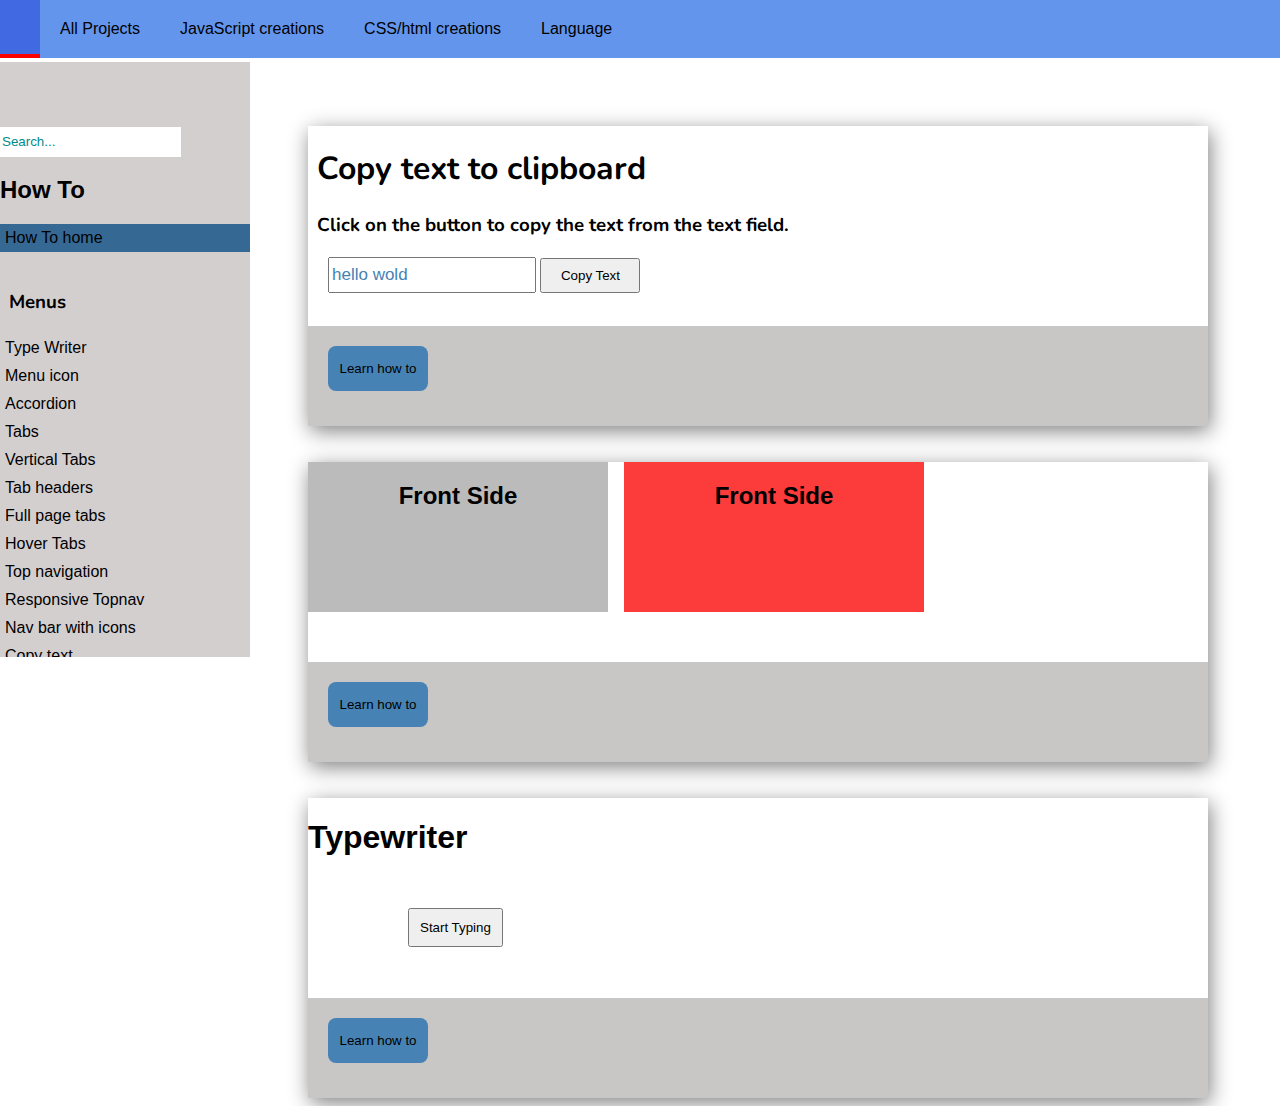
<file: index.html>
<!DOCTYPE html>
<html lang="en">
<head>
    <meta charset="UTF-8">
    <meta http-equiv="X-UA-Compatible" content="IE=edge">
    <meta name="viewport" content="width=device-width, initial-scale=1.0">
    <title>How to make </title>
    <link rel="stylesheet" href="https://cdnjs.cloudflare.com/ajax/libs/font-awesome/6.0.0-beta3/css/all.min.css" integrity="sha512-Fo3rlrZj/k7ujTnHg4CGR2D7kSs0v4LLanw2qksYuRlEzO+tcaEPQogQ0KaoGN26/zrn20ImR1DfuLWnOo7aBA==" crossorigin="anonymous" referrerpolicy="no-referrer" />
    <link rel="stylesheet" href="./css/style.css">
</head>
<body>
    

    <nav>
            <div class="listitem">
                <li><a href="#"><i class="fas fa-home"></i></a></li>
                <li><a href="#">All Projects</a></li>
                <li><a href="#">JavaScript creations</a></li>
                <li><a href="#">CSS/html creations</a></li>
                <li onclick="show()"><a href="#">Language <i class="fas fa-sort-down"></i></a></li>
            </div>
        </nav>

        <div class="s-nav">
            <div class="list">
                <input type="search" name="" id="" placeholder="Search...">
                <h2>How To</h2>
                <li id="home"><a href="#">How To home</a></li><br>
                <h3>Menus</h3>
                <li><a href="#">Type Writer</a></li>
                <li><a href="#">Menu icon</a></li>
                <li><a href="#">Accordion</a></li>
                <li><a href="#">Tabs</a></li>
                <li><a href="#">Vertical Tabs</a></li>
                <li><a href="#">Tab headers</a></li>
                <li><a href="#">Full page tabs</a></li>
                <li><a href="#">Hover Tabs</a></li>
                <li><a href="#">Top navigation</a></li>
                <li><a href="#">Responsive Topnav</a></li>
                <li><a href="#">Nav bar with icons</a></li>
                <li><a href="#">Copy text</a></li>
                <li><a href="#">Search bar</a></li>
                <li><a href="#">Fixed sidebar</a></li>
            </div>
        </div>
        <!-- <marquee behavior="" direction="0.5s">hello</marquee> --> <br>
<div class="s-tit">
    <div class="lang" id="s-lang">
        <div class="language">
            <i class="fas fa-times" onclick="mylist()" ></i>
            <a href="#"><h2>Singhala (Sri lanka) <img src="./img/sri lanka.png" width="40" alt=""></h2><hr></a>
            <a href="#"><h2>English (england)    <img src="./img/england.png" width="40" alt=""></h2></a>
        </div>
    </div>


    <div class="copy">
        <div class="clip">
            <h1>Copy text to clipboard</h1>
            <h3>Click on the button to copy the text from the text field.</h3>
            <input type="text" id="myInput" placeholder="Some one..." value="hello wold" required >
            <input type="button" value="Copy Text" onclick="myFunc()" required>
        </div>
        <a href="./copyT.html" class="leran"><button>Learn how to</button></a>
    </div><br><br>

    <div class="filp">
        <div class="flip-box">
            <div class="flip-box1">
                <div class="flip-box-inner">
                  <div class="flip-box-front">
                    <h2>Front Side</h2>
                  </div>
                  <div class="flip-box-back">
                    <h2>Back Side</h2>
                  </div>
                </div>
              </div>

              <div class="flip-box2">
                <div class="flip-box-inner2">
                  <div class="flip-box-front2">
                    <h2>Front Side</h2>
                  </div>
                  <div class="flip-box-back2">
                    <h2>Back Side</h2>
                  </div>
                </div>
              </div>
        </div>
        <a href="" class="leran"><button>Learn how to</button></a>
    </div><br><br>

    <div class="a-type">
        <div class="s-type">
            <h1>Typewriter</h1>
            <button onclick="type2()" class="ss">Start Typing</button>
            <p id="demo"></p>
        </div>
        <a href="" class="leran"><button>Learn how to</button></a>
    </div>


</div>



<!-- <footer><marquee behavior="" direction="">Desingned by imeth chenitha</marquee></footer> -->
    <script src="./js/script.js"></script>
</body>
</html>
</file>
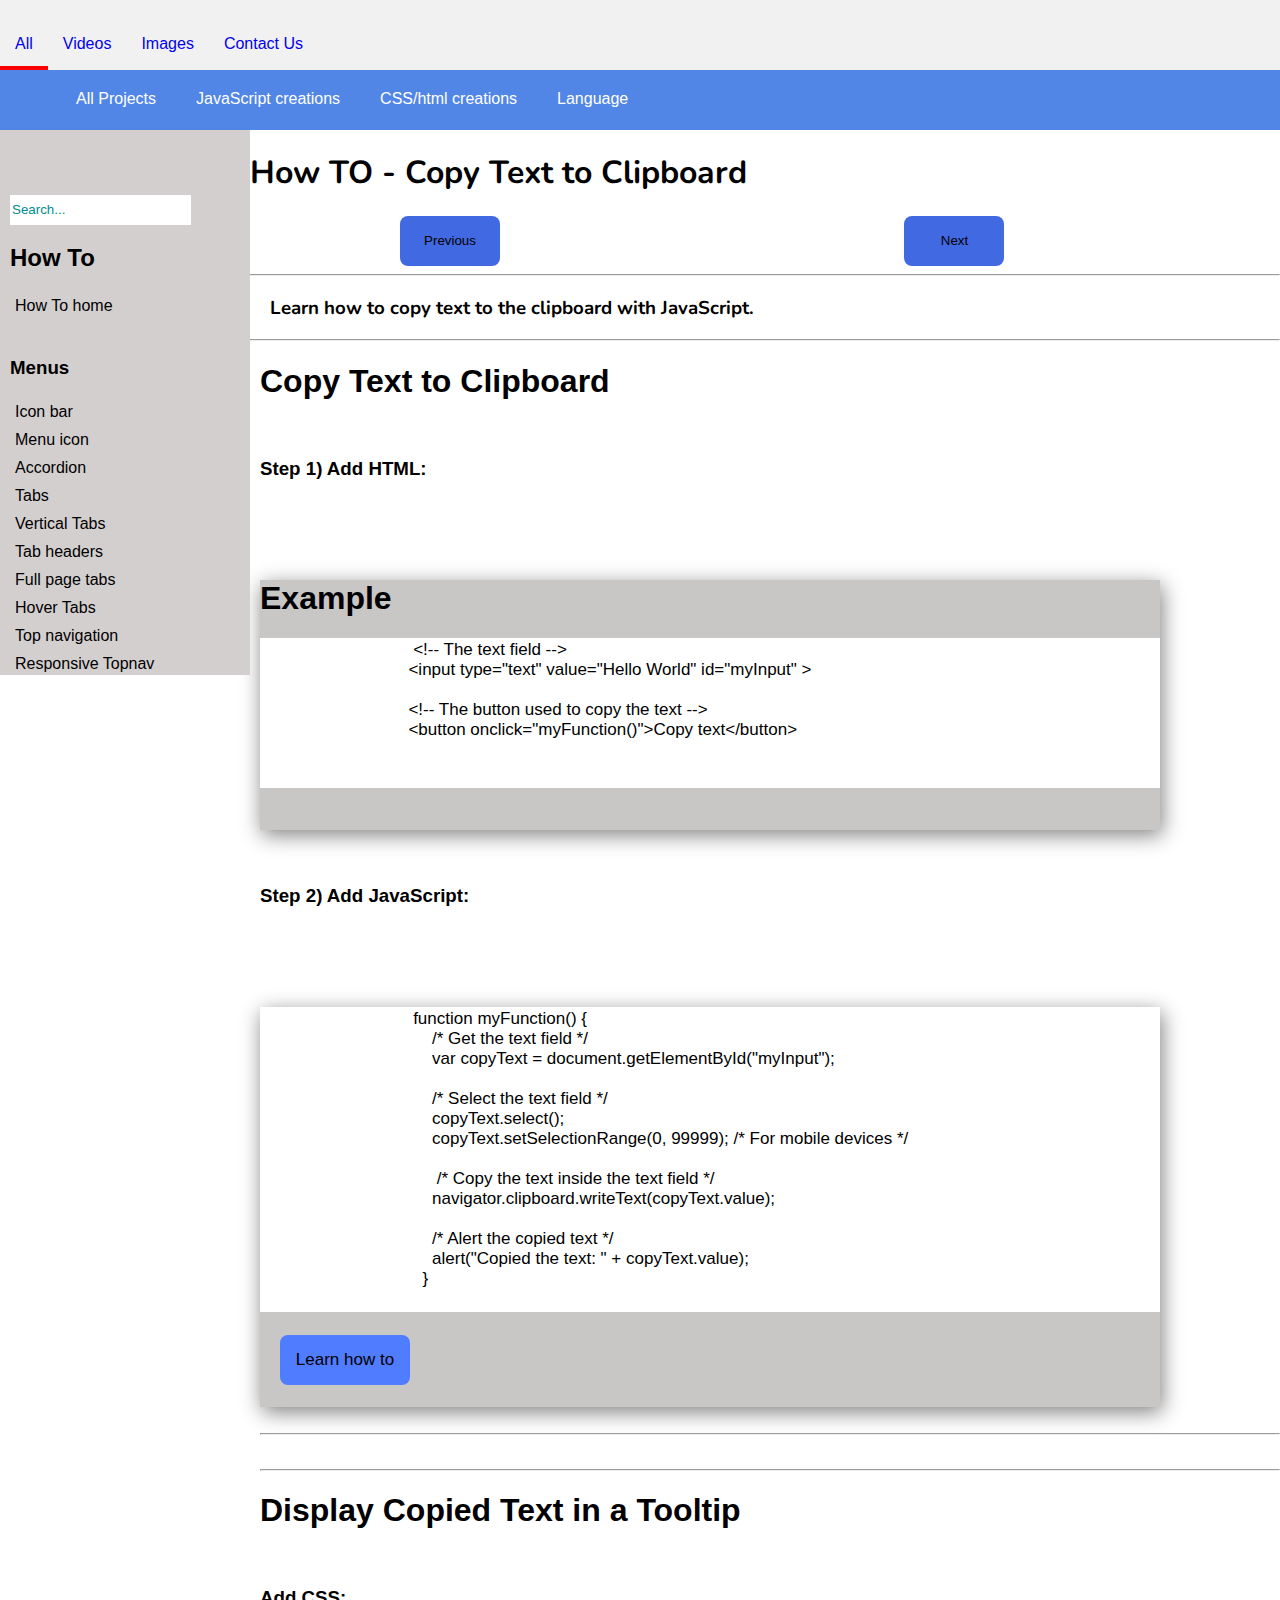
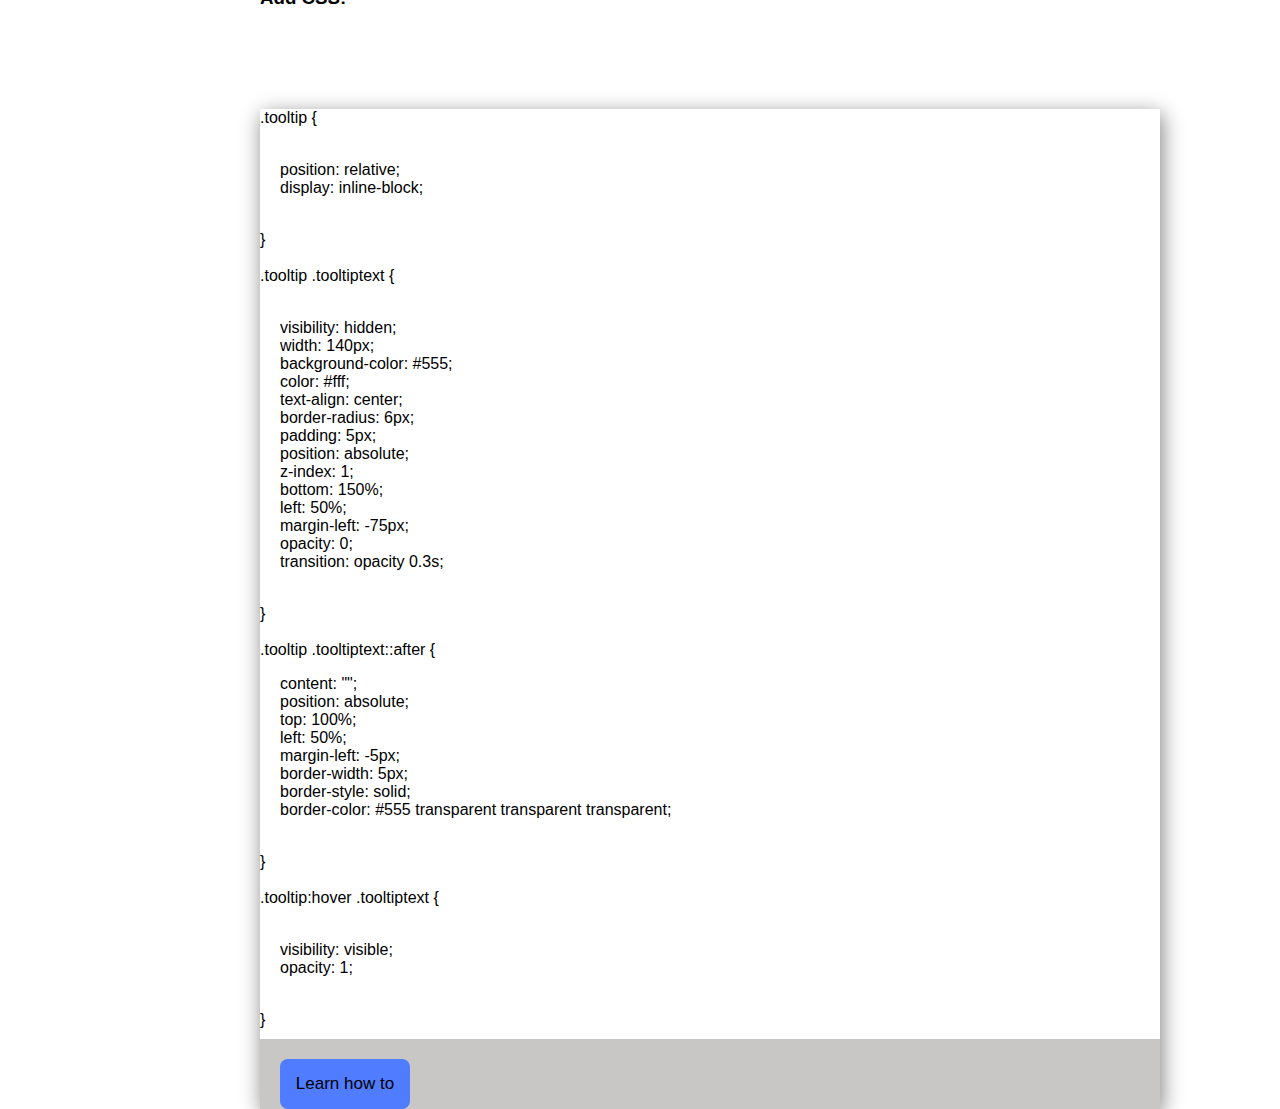
<file: copyT.html>
<!DOCTYPE html>
<html lang="en">
<head>
    <meta charset="UTF-8">
    <meta http-equiv="X-UA-Compatible" content="IE=edge">
    <meta name="viewport" content="width=device-width, initial-scale=1.0">
    <title>Copy Text</title>
    <link rel="stylesheet" href="./copyT.css">
    <link rel="stylesheet" href="https://cdnjs.cloudflare.com/ajax/libs/font-awesome/6.0.0-beta3/css/all.min.css" integrity="sha512-Fo3rlrZj/k7ujTnHg4CGR2D7kSs0v4LLanw2qksYuRlEzO+tcaEPQogQ0KaoGN26/zrn20ImR1DfuLWnOo7aBA==" crossorigin="anonymous" referrerpolicy="no-referrer" />
</head>
<body>
    <style>
       
        </style>
        </head>
        <body>
        
        <div class="top-container">
            <li class="all"><a href="#" >All</a></li>
            <li><a href="#">Videos</a></li>
            <li><a href="#">Images</a></li>
            <li><a href="#">Contact Us</a></li>
        </div>
        
        <div class="header" id="myHeader">
            <nav>
                <div class="listitem">
                    
                    <li><a href="#"><i class="fas fa-home"></i></a></li>
                    <li><a href="#">All Projects</a></li>
                    <li><a href="#">JavaScript creations</a></li>
                    <li><a href="#">CSS/html creations</a></li>
                    <li onclick="show()"><a href="#">Language <i class="fas fa-sort-down"></i></a></li>
                    <!-- <li><i class="fa" onclick="Bcolor(this)" style="margin-left: 50px; cursor: pointer;"></i></li> -->

                </div>
            </nav>
        </div>
        
        <div class="vistara">
            <div class="s-nav" id="s-nav">
                <div class="list">
                    <input type="search" name="" id="" placeholder="Search...">
                    <h2>How To</h2>
                    <li id="home"><a href="#">How To home</a></li><br>
                    <h3>Menus</h3>
                    <li><a href="#">Icon bar</a></li>
                    <li><a href="#">Menu icon</a></li>
                    <li><a href="#">Accordion</a></li>
                    <li><a href="#">Tabs</a></li>
                    <li><a href="#">Vertical Tabs</a></li>
                    <li><a href="#">Tab headers</a></li>
                    <li><a href="#">Full page tabs</a></li>
                    <li><a href="#">Hover Tabs</a></li>
                    <li><a href="#">Top navigation</a></li>
                    <li><a href="#">Responsive Topnav</a></li>
                    <li><a href="#">Nav bar with icons</a></li>
                    <li class="copyTxt"><a href="#">Copy text</a></li>
                    <li><a href="#">Search bar</a></li>
                    <li><a href="#">Fixed sidebar</a></li>
                </div>
            </div>
        </div>

        <div class="stit">
            <div class="title">
                <h1>How TO - Copy Text to Clipboard</h1>
            </div>

            <div class="nap">
                <div class="btns">
                    <a href=""><button>Previous</button></a>
                    <a href=""><button>Next</button></a><hr>
                </div>
                <div class="nvi">
                    <h3>Learn how to copy text to the clipboard with JavaScript.</h3><hr>
                </div>

            </div>

            <div class="wpatan">
                <div class="tit">
                    <h1>Copy Text to Clipboard</h1>
                    <br>
                    <h3>Step 1) Add HTML:</h3>
                    <div class="mybox">
                        <h1>Example</h1>
                        <div class="whibox">
                            <textarea name="mytxt" id="txt1" cols="75" rows="6" readonly>
                                <!-- The text field -->
                               <input type="text" value="Hello World" id="myInput" >

                               <!-- The button used to copy the text -->
                               <button onclick="myFunction()">Copy text</button>
                            </textarea>
                        </div>
                    </div><br><br>
                    <h3>Step 2) Add JavaScript:</h3>
                    <div class="jsPart">
                        <div class="JavaScript">
                            <textarea name="mytxt" id="txt2" cols="75" rows="15" readonly>
                                function myFunction() {
                                    /* Get the text field */
                                    var copyText = document.getElementById("myInput");
                                  
                                    /* Select the text field */
                                    copyText.select();
                                    copyText.setSelectionRange(0, 99999); /* For mobile devices */
                                  
                                     /* Copy the text inside the text field */
                                    navigator.clipboard.writeText(copyText.value);
                                  
                                    /* Alert the copied text */
                                    alert("Copied the text: " + copyText.value);
                                  }
                            </textarea>
                        </div>
                        <a href="#"  target="_blank"><button class="learn">Learn how to</button></a>
                    </div><br><hr><br><hr>
                    <h1>Display Copied Text in a Tooltip</h1><br>
                    <h3>Add CSS:</h3>
                    <div class="cssPart">
                        <div class="CSS">
                            <div class="cssc">
                                .tooltip {<br><br>
                                   <p> position: relative; <br>
                                    display: inline-block; </p> <br>
                                  } <br> <br>
                                  
                                  .tooltip .tooltiptext { <br><br>
                                   <p> visibility: hidden; <br>
                                    width: 140px; <br>
                                    background-color: #555; <br>
                                    color: #fff; <br>
                                    text-align: center; <br>
                                    border-radius: 6px; <br>
                                    padding: 5px; <br>
                                    position: absolute; <br>
                                    z-index: 1; <br>
                                    bottom: 150%; <br>
                                    left: 50%; <br>
                                    margin-left: -75px; <br>
                                    opacity: 0; <br>
                                    transition: opacity 0.3s; </p><br>
                                  } <br>
                                   <br>
                                  .tooltip .tooltiptext::after { 
                                   <p> content: ""; <br>
                                    position: absolute; <br>
                                    top: 100%; <br>
                                    left: 50%; <br>
                                    margin-left: -5px; <br>
                                    border-width: 5px; <br>
                                    border-style: solid; <br>
                                    border-color: #555 transparent transparent transparent;</p> <br>
                                  } <br>
                                   <br>
                                  .tooltip:hover .tooltiptext { <br><br>
                                   <p> visibility: visible; <br>
                                    opacity: 1; </p> <br>
                                  } <br>
                            </div>
                        </div>
                        <a href="#" target="_blank"><button class="learn">Learn how to</button></a>
                    </div>
                </div>
            </div>

        </div>




        <script src="./copyT.js"></script>
</body>
</html>
</file>
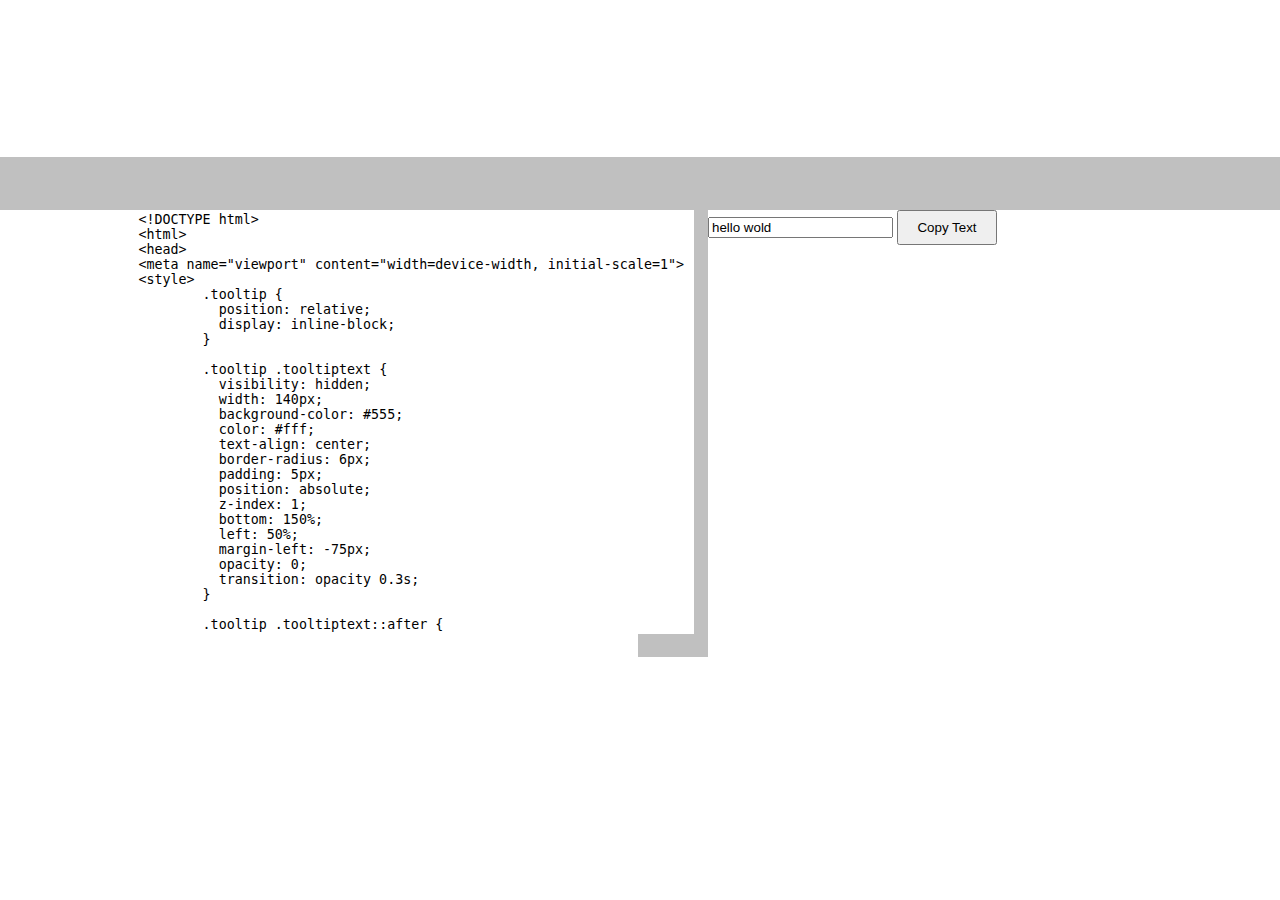
<file: copyTT.html>
<!DOCTYPE html>
<html lang="en">
<head>
    <meta charset="UTF-8">
    <meta http-equiv="X-UA-Compatible" content="IE=edge">
    <meta name="viewport" content="width=device-width, initial-scale=1.0">
    <title>How see it works</title>
    <link rel="stylesheet" href="./css/copyTT.css">
    <link rel="stylesheet" href="https://cdnjs.cloudflare.com/ajax/libs/font-awesome/6.0.0-beta3/css/all.min.css" integrity="sha512-Fo3rlrZj/k7ujTnHg4CGR2D7kSs0v4LLanw2qksYuRlEzO+tcaEPQogQ0KaoGN26/zrn20ImR1DfuLWnOo7aBA==" crossorigin="anonymous" referrerpolicy="no-referrer" />
</head>
<body id="body">
    <div class="myheader"  >
     <div class="itags" >
        <a href="./index.html"><i class="fas fa-home"></i></a><i class="fas fa-bars" id="bar" onclick="opens()"></i><i class="fas fa-save" onclick="mysv()"></i><i class="fas fa-sync-alt"></i><i class="fas fa-adjust" id="myheader" onclick="black()"></i><i class="fas fa-adjust" id="myyy" onclick="white()"></i>
        <div class="list" id="list">
            <ol type="i">
                <div class="at" onclick="closes()">
                    &times;
                </div>
                <li><a href="./index.html"> <i class="fas fa-home"> Home</i></a><hr></li>
                <li><i class="fas fa-save" onclick="mysv()"> Copy codes</i><hr></li>
                <li><i class="fas fa-sync-alt"> Rotate</i><hr></li>
                <li><i class="fas fa-adjust" id="myheader"> Black , White</i></li>
    
            </ol>
        </div>
     </div>
        <header>
            <div class="box1" id="box1">
                <textarea name="txet" id="mytxt" cols="83" readonly rows="28">
                <!DOCTYPE html>
                <html>
                <head>
                <meta name="viewport" content="width=device-width, initial-scale=1">
                <style>
                        .tooltip {
                          position: relative;
                          display: inline-block;
                        }
                        
                        .tooltip .tooltiptext {
                          visibility: hidden;
                          width: 140px;
                          background-color: #555;
                          color: #fff;
                          text-align: center;
                          border-radius: 6px;
                          padding: 5px;
                          position: absolute;
                          z-index: 1;
                          bottom: 150%;
                          left: 50%;
                          margin-left: -75px;
                          opacity: 0;
                          transition: opacity 0.3s;
                        }
                        
                        .tooltip .tooltiptext::after {
                          content: "";
                          position: absolute;
                          top: 100%;
                          left: 50%;
                          margin-left: -5px;
                          border-width: 5px;
                          border-style: solid;
                          border-color: #555 transparent transparent transparent;
                        }
                        
                        .tooltip:hover .tooltiptext {
                          visibility: visible;
                          opacity: 1;
                        }
                        </style>
                        
                        <p>Click on the button to copy the text from the text field. Try to paste the text (e.g. ctrl+v) afterwards in a different window, to see the effect.</p>
                        
                        <input type="text" value="Hello World" id="myInput">
                        
                        <div class="tooltip">
                        <button onclick="myFunction()" onmouseout="outFunc()">
                          <span class="tooltiptext" id="myTooltip">Copy to clipboard</span>
                          Copy text
                          </button>
                        </div>
                        
                        <script>
                        function myFunction() {
                          var copyText = document.getElementById("myInput");
                          copyText.select();
                          copyText.setSelectionRange(0, 99999);
                          navigator.clipboard.writeText(copyText.value);
                          
                          var tooltip = document.getElementById("myTooltip");
                          tooltip.innerHTML = "Copied: " + copyText.value;
                        }
                        
                        function outFunc() {
                          var tooltip = document.getElementById("myTooltip");
                          tooltip.innerHTML = "Copy to clipboard";
                        }
                        </script>
                        </body>
                        </html>
                </textarea>
            </div>
            <div class="box2">
                <input type="text" id="myInput" placeholder="Some one..." value="hello wold" required >
                <input type="button" value="Copy Text" onclick="myFunc()" required>
            </div>
        </header>
    </div>


    <script src="./js/copyTT.js"></script>
</body>
</html>
</file>
<file: css/style.css>
@import url('https://fonts.googleapis.com/css2?family=Merriweather&family=Roboto:wght@500&display=swap');
@import url('https://fonts.googleapis.com/css2?family=Josefin+Slab:wght@600&family=Merriweather&family=Roboto:wght@500&display=swap');
@import url('https://fonts.googleapis.com/css2?family=Merriweather&display=swap');
@import url('https://fonts.googleapis.com/css2?family=Josefin+Slab:wght@600&family=Merriweather&family=Oswald:wght@500&family=Roboto:wght@500&display=swap');
@import url('https://fonts.googleapis.com/css2?family=Josefin+Slab:wght@600&family=Merriweather&family=Oswald:wght@500&family=Roboto:wght@500&family=Rubik:wght@500&display=swap');
@import url('https://fonts.googleapis.com/css2?family=Josefin+Slab:wght@600&family=Merriweather&family=Oswald:wght@500&family=Roboto:wght@500&family=Rubik:wght@500&family=Zen+Kaku+Gothic+New&display=swap');
@import url('https://fonts.googleapis.com/css2?family=Josefin+Slab:wght@600&family=Merriweather&family=Oswald:wght@500&family=Roboto:wght@500&family=Rubik:wght@500&family=Zen+Kaku+Gothic+New:wght@300;400&display=swap');
@import url('https://fonts.googleapis.com/css2?family=Josefin+Slab:wght@600&family=Merriweather&family=Oswald:wght@500&family=Roboto:wght@500&family=Rubik:wght@500&family=Zen+Kaku+Gothic+Antique:wght@300&family=Zen+Kaku+Gothic+New:wght@300;400&display=swap');
@import url('https://fonts.googleapis.com/css2?family=Nunito:wght@200&display=swap');

.listitem li{
    /* color: black; */
    display: flex;
}
.listitem {
    display: flex;

}
.listitem a{
    color: black;
    padding: 20px;
    text-decoration: none;
    font-family: sans-serif;
}
.listitem a:hover{
    background-color: royalblue;
}
.listitem li:nth-of-type(1){
    border-bottom: red solid 4px;
}
nav{
    background-color: cornflowerblue;
    margin-left: -8px;
    width: 1366px;
    margin-top: -8px;
    position: fixed;
}
li{
    list-style: none;
}
*{
    font-family: sans-serif;
}
.list{
    margin-top: 70px;
}
.list a{
    text-decoration: none;
    color: #000;
    font-family: sans-serif;
}
.list li{
    padding: 5px;

}
.s-nav{
    background-color: rgb(212, 207, 207);
    margin-left: -8px;
    margin-top: 54px;
    width: 250px;
    height: 595px;
    position: fixed;
    overflow: scroll;
}
.s-nav input[type="search"]{
    margin-top: -30px;
    outline: none;
    height: 30px;
    color: darkturquoise;
    border: none;
}
.s-nav input::placeholder{
    color: darkcyan;
}
.s-tit{
    margin-left: 300px;
    margin-top: 50px;
}
.language h2{
    font-size: 20px;
}
.language{
    padding: 5px;
}
.lang{
    width: 250px;
    height: 150px;
    background-color: rgb(55, 84, 85);
    margin-left: 300px;
    margin-top: -35px;
    position: fixed;
    display: none;
}
.lang i{
    color: white;
    cursor: pointer;
}
.language a{
    text-decoration: none;
    color: black;
    text-align: center;
}
.language a:hover{
    color: white;
}
.clip input[type="text"]{
    width: 200px;
    height: 30px;
    color: steelblue;
    font-size: 17px;
    margin-left: 20px;

}
.clip input[type="text"]::placeholder{
    color: steelblue;
}
.clip  input[type="button"]{
    width: 100px;
    height: 35px;
    /* margin-left: 20px; */

}
.copy{
    margin-top: 100px;
    width: 900px;
    height: 300px;
    background-color:rgb(201, 198, 198);;
    box-shadow: 2px 5px 20px gray;
    /* margin-left: 550px; */
    text-align: left;
    /* margin-left: 350px; */
    /* margin-top: 150px; */  
}
.clip{
    width: 900px; 
    height: 200px;
    background-color: white;
    /* position: relative; */
    display: inline-block;  
}
.clip h1, h3{
    font-family: 'Nunito';
    padding-left: 9px;
}
.leran button{
    width: 100px;
    height: 45px;
    outline: none;
    border: none;
    background-color: steelblue;
    margin-left: 20px;
    margin-top: 20px;
    border-radius: 8px;
    cursor: pointer;
}
.leran button:hover{
    background-color: rgb(60, 113, 156);
}
/* ::-webkit-scrollbar{
    background-color: steelblue;
}
::-webkit-scrollbar-thumb{
    background-color: rgb(46, 86, 119);
    height: 50px;
    border-radius: 10px;
} */

#home{
    background-color: rgb(53, 105, 148);
}
.filp{
    /* margin-top: 100px; */
    width: 900px;
    height: 300px;
    background-color:rgb(201, 198, 198);;
    box-shadow: 2px 5px 20px gray;
    /* margin-left: 550px; */
    text-align: left;
    /* margin-left: 350px; */
    /* margin-top: 150px; */ 
}
.flip-box{
    width: 900px; 
    height: 200px;
    background-color: white;
    /* position: relative; */
    display: inline-block;  
}
.flip-box {
    display: flex;
    grid-gap: 1rem;
}
.box1{
    width: 300px;
    height: 150px;
    background-color: gray;
    margin-left: 110px;
    margin-top: 30px;
}
.box2{
    width: 300px;
    height: 150px;
    background-color: rgb(243, 59, 59);
    margin-left: 20px; 
    margin-top: 30px;
    transition: all 1s ease;
}
.box1 h1, .box2 h1{
    text-align: center;
}
.box2:hover{
    /* animation: hover 0.5s linear; */
    transform: rotateX(180deg);
    

}
.flip-box-inner {
    position: relative;
    width: 300px;
    height: 150px;
    text-align: center;
    transition: transform 0.8s;
    transform-style: preserve-3d;
  }
  
  /* Do an horizontal flip when you move the mouse over the flip box container */
  .flip-box:hover .flip-box-inner {
    transform: rotateY(180deg);
  }
  
  /* Position the front and back side */
  .flip-box-front, .flip-box-back {
    position: absolute;
    width: 100%;
    height: 100%;
    -webkit-backface-visibility: hidden; /* Safari */
    backface-visibility: hidden;
  }
  
  /* Style the front side */
  .flip-box-front {
    background-color: #bbb;
    color: black;
  }
  
  /* Style the back side */
  .flip-box-back {
    background-color: dodgerblue;
    color: white;
    transform: rotateY(180deg);
  }




  .flip-box-inner2 {
    position: relative;
    width: 300px;
    height: 150px;
    text-align: center;
    transition: transform 0.8s;
    transform-style: preserve-3d;
  }
  
  /* Do an horizontal flip when you move the mouse over the flip box container */
  .flip-box2:hover .flip-box-inner2 {
    transform: rotateX(180deg);
  }
  
  /* Position the front and back side */
  .flip-box-front2, .flip-box-back2 {
    position: absolute;
    width: 100%;
    height: 100%;
    -webkit-backface-visibility: hidden; /* Safari */
    backface-visibility: hidden;
  }
  
  /* Style the front side */
  .flip-box-front2 {
    background-color: rgb(252, 59, 59);
    color: black;
  }
  
  /* Style the back side */
  .flip-box-back2 {
    background-color: dodgerblue;
    color: white;
    transform: rotateY(180deg);
  }


  .a-type{
          /* margin-top: 100px; */
    width: 900px;
    height: 300px;
    background-color:rgb(201, 198, 198);;
    box-shadow: 2px 5px 20px gray;
    /* margin-left: 550px; */
    text-align: left;
    /* margin-left: 350px; */
    /* margin-top: 150px; */ 
  }
  .s-type{
    width: 900px; 
    height: 200px;
    background-color: white;
    /* position: relative; */
    display: inline-block; 
  }
.a-type .ss{
      margin-left: 100px;
      margin-top: 30px;
      padding: 10px;
}
</file>
<file: copyT.css>
@import url('https://fonts.googleapis.com/css2?family=Merriweather&family=Roboto:wght@500&display=swap');
@import url('https://fonts.googleapis.com/css2?family=Josefin+Slab:wght@600&family=Merriweather&family=Roboto:wght@500&display=swap');
@import url('https://fonts.googleapis.com/css2?family=Merriweather&display=swap');
@import url('https://fonts.googleapis.com/css2?family=Josefin+Slab:wght@600&family=Merriweather&family=Oswald:wght@500&family=Roboto:wght@500&display=swap');
@import url('https://fonts.googleapis.com/css2?family=Josefin+Slab:wght@600&family=Merriweather&family=Oswald:wght@500&family=Roboto:wght@500&family=Rubik:wght@500&display=swap');
@import url('https://fonts.googleapis.com/css2?family=Josefin+Slab:wght@600&family=Merriweather&family=Oswald:wght@500&family=Roboto:wght@500&family=Rubik:wght@500&family=Zen+Kaku+Gothic+New&display=swap');
@import url('https://fonts.googleapis.com/css2?family=Josefin+Slab:wght@600&family=Merriweather&family=Oswald:wght@500&family=Roboto:wght@500&family=Rubik:wght@500&family=Zen+Kaku+Gothic+New:wght@300;400&display=swap');
@import url('https://fonts.googleapis.com/css2?family=Josefin+Slab:wght@600&family=Merriweather&family=Oswald:wght@500&family=Roboto:wght@500&family=Rubik:wght@500&family=Zen+Kaku+Gothic+Antique:wght@300&family=Zen+Kaku+Gothic+New:wght@300;400&display=swap');
@import url('https://fonts.googleapis.com/css2?family=Nunito:wght@200&display=swap');
body {
    margin: 0;
    font-family: Arial, Helvetica, sans-serif;
  }
  
  .top-container {
    background-color: #f1f1f1;
    /* padding: 10px; */
    height: 70px;
    /* text-align: cen; */
    display: flex;
  }
  .top-container li{
    list-style: none;
    padding: 15px;
    padding-bottom: 0px;
  }
  
  .header {
    padding: 10px 16px;
    background:rgb(81, 134, 231);
    color: #f1f1f1;
    height: 40px;
  }
  
  .content {
    padding: 16px;
  }
  
  .sticky {
    position: fixed;
    top: 0;
    width: 100%;
  }
  
  .sticky + .content {
    padding-top: 102px;
  }
  .listitem{
    display: flex;
  }
  .listitem li{
    list-style: none;
}
.listitem a{
  color: white;
  text-decoration: none;
  padding: 20px;
}
.listitem a:hover{
  background-color: royalblue;
}
.listitem li{
  margin-top: 10px;
}
.top-container a{
  text-decoration: none;
}
.all{
  border-bottom: 4px red solid;
}
.top-container li{
  margin-top: 20px;
}
.top-container li:hover{
  border-bottom: 4px red solid;
  cursor: pointer;
}
.s-nav{
  background-color: rgb(212, 207, 207);
  /* margin-left: -8px; */
  /* margin-top: 54px; */
  width: 250px;
  height: 545px;
  position: fixed;
  overflow: scroll;
}
.s-nav input[type="search"]{
  margin-top: -30px;
  outline: none;
  height: 30px;
  color: darkturquoise;
  border: none;
}
.s-nav input::placeholder{
  color: darkcyan;
}
li{
  list-style: none;
}
*{
  font-family: sans-serif;
}
.list{
  margin-top: 70px;
  margin-left: 10px;
}
.list li:hover{
  background-color: gray;
}
.copyTxt{
  background-color: royalblue;
}
.list a{
  text-decoration: none;
  color: #000;
  font-family: sans-serif;
}
.list li{
  padding: 5px;

}
.s-nav::-webkit-scrollbar{
  background-color: #000;
}
.s-nav::-webkit-scrollbar-thumb{
  background-color: rgb(28, 76, 219);
  border-radius: 8px;
}
.s-tit{
  margin-left: 400px;
  margin-top: 50px;
}
.s-nav::-webkit-scrollbar-thumb:active{
  background-color: rgb(38, 64, 141);
}
.title h1{
  font-family: 'nunito';
  margin-left: 250px;
}
.btns button{
  margin-left: 400px;
  width: 100px;
  height: 50px;
  background-color: royalblue;
  border-radius: 8px;
  border: none;
  cursor: pointer;

}
.btns button:hover{
  background-color: rgb(80, 124, 255);
  box-shadow: gray 2px 5px 10px;
}
.nvi h3{
  font-family: 'nunito';
  margin-left: 270px;
}
/* .btns button:nth-of-type(1){
  margin-left: -200px;
} */

.tit{
  margin-left: 260px;
}
.mybox{
  margin-top: 100px;
  width: 900px;
  height: 250px;
  background-color:rgb(201, 198, 198);;
  box-shadow: 2px 5px 20px gray;
  /* margin-left: 550px; */
  text-align: left;
  /* margin-left: 350px; */
  /* margin-top: 150px; */  
}

.whibox{
  width: 900px; 
  height: 150px;
  background-color: white;
  /* position: relative; */
  display: inline-block;  
}
.whibox textarea{
  resize: none;
  outline: none;
  border: none;
  font-size: 17px;
  /* margin-left: -20px; */
  color: black;
  text-align: left;
  align-items: baseline;
  /* font-variant: small-caps; */
  /* width: 700px; */
}
.jsPart{
  margin-top: 100px;
  width: 900px;
  height: 400px;
  background-color:rgb(201, 198, 198);;
  box-shadow: 2px 5px 20px gray;
  /* margin-left: 550px; */
  text-align: left;
  /* margin-left: 350px; */
  /* margin-top: 150px; */ 
}
.JavaScript{
  width: 900px; 
  height: 305px;
  background-color: white;
  /* position: relative; */
  display: inline-block;  
}
.JavaScript textarea{
  resize: none;
  outline: none;
  border: none;
  font-size: 17px;
  /* margin-left: -20px; */
  color: black;
  text-align: left;
  align-items: baseline;
  /* font-variant: small-caps; */
  /* width: 700px; */ 
}
.learn{
  width: 130px;
  height: 50px;
  outline: none;
  border: none;
  background-color: rgb(80, 124, 255);
  border-radius: 8px;
  font-size: 17px;
  margin-left: 20px;
  cursor: pointer;
  margin-top: 20px;
}
.learn:hover{
  background-color: rgb(64, 111, 197);
}
.cssPart{
  margin-top: 100px;
  width: 900px;
  height: 1000px;
  background-color:rgb(201, 198, 198);;
  box-shadow: 2px 5px 20px gray;
  /* margin-left: 550px; */
  text-align: left;
  /* margin-left: 350px; */
  /* margin-top: 150px; */ 
}
.CSS{
  width: 900px; 
  height: 930px;
  background-color: white;
  /* position: relative; */
  display: inline-block;  
}
.CSS p{
  margin-left: 20px;
}
</file>
<file: css/copyTT.css>
.myheader{
    width: 1378px;
    height: 500px;
    background-color: silver;
    margin-left: -20px;
    margin-top: 149px;
    position: fixed;
}.box1{
    width: 650px;
    height: 500px;
    background-color: white;
    margin-top: 19px;
    position: fixed;

}

::selection{
    color: red;
    background-color: lime;
}
.box2{
    width: 650px;
    height: 500px;
    background-color: white;
    margin-top: 19px;
    position: fixed;
    margin-left: 720px;
    /* resize: vertical; */
    overflow: auto;

}
#myyy{
    display: none;
    margin-left: -50px;
}

textarea{
    outline: none;
    border: none;
    margin-left: 20px;
    resize: none;
}
textarea::-webkit-scrollbar{
    background-color: cornflowerblue;
}
textarea::-webkit-scrollbar-thumb{
    background-color: rgb(250, 57, 57);
    border-radius: 8px;
    cursor: pointer;
}
/* textarea::-webkit-scrollbar-thumb:hover{
} */
.itags i{
    color: rgb(82, 78, 78);
    padding: 10px;
    font-size: 30px;
    padding-left: 15px;
    cursor: pointer;
}
.itags i:hover{
    background-color: rgb(155, 153, 153);
}
input[type="text"]::placeholder{
    color: steelblue;
}
input[type="button"]{
    width: 100px;
    height: 35px;
    /* margin-left: 20px; */

}
.at{
    font-size: 30px;
    margin-left: 230px;
    cursor: pointer;
    /* width: 20px; */
    padding: 5px;
}
.at:hover{
    background-color: red;
    color: white;
}
.list li{
    display: block;
    list-style: none;
    margin-left: -40px;

}
.list li:hover{
    background-color: rgb(206, 203, 203);
}
.list i:hover{
    background-color: rgb(206, 203, 203);
}
.list{
    background-color: white;
    width: 300px;
    margin-left: 50px;
    display: none;
}
.list a, .list i{
    font-size: 20px;
    color: #000;
}
.tooltip h3{
    font-size: 10px;
}
</file>
